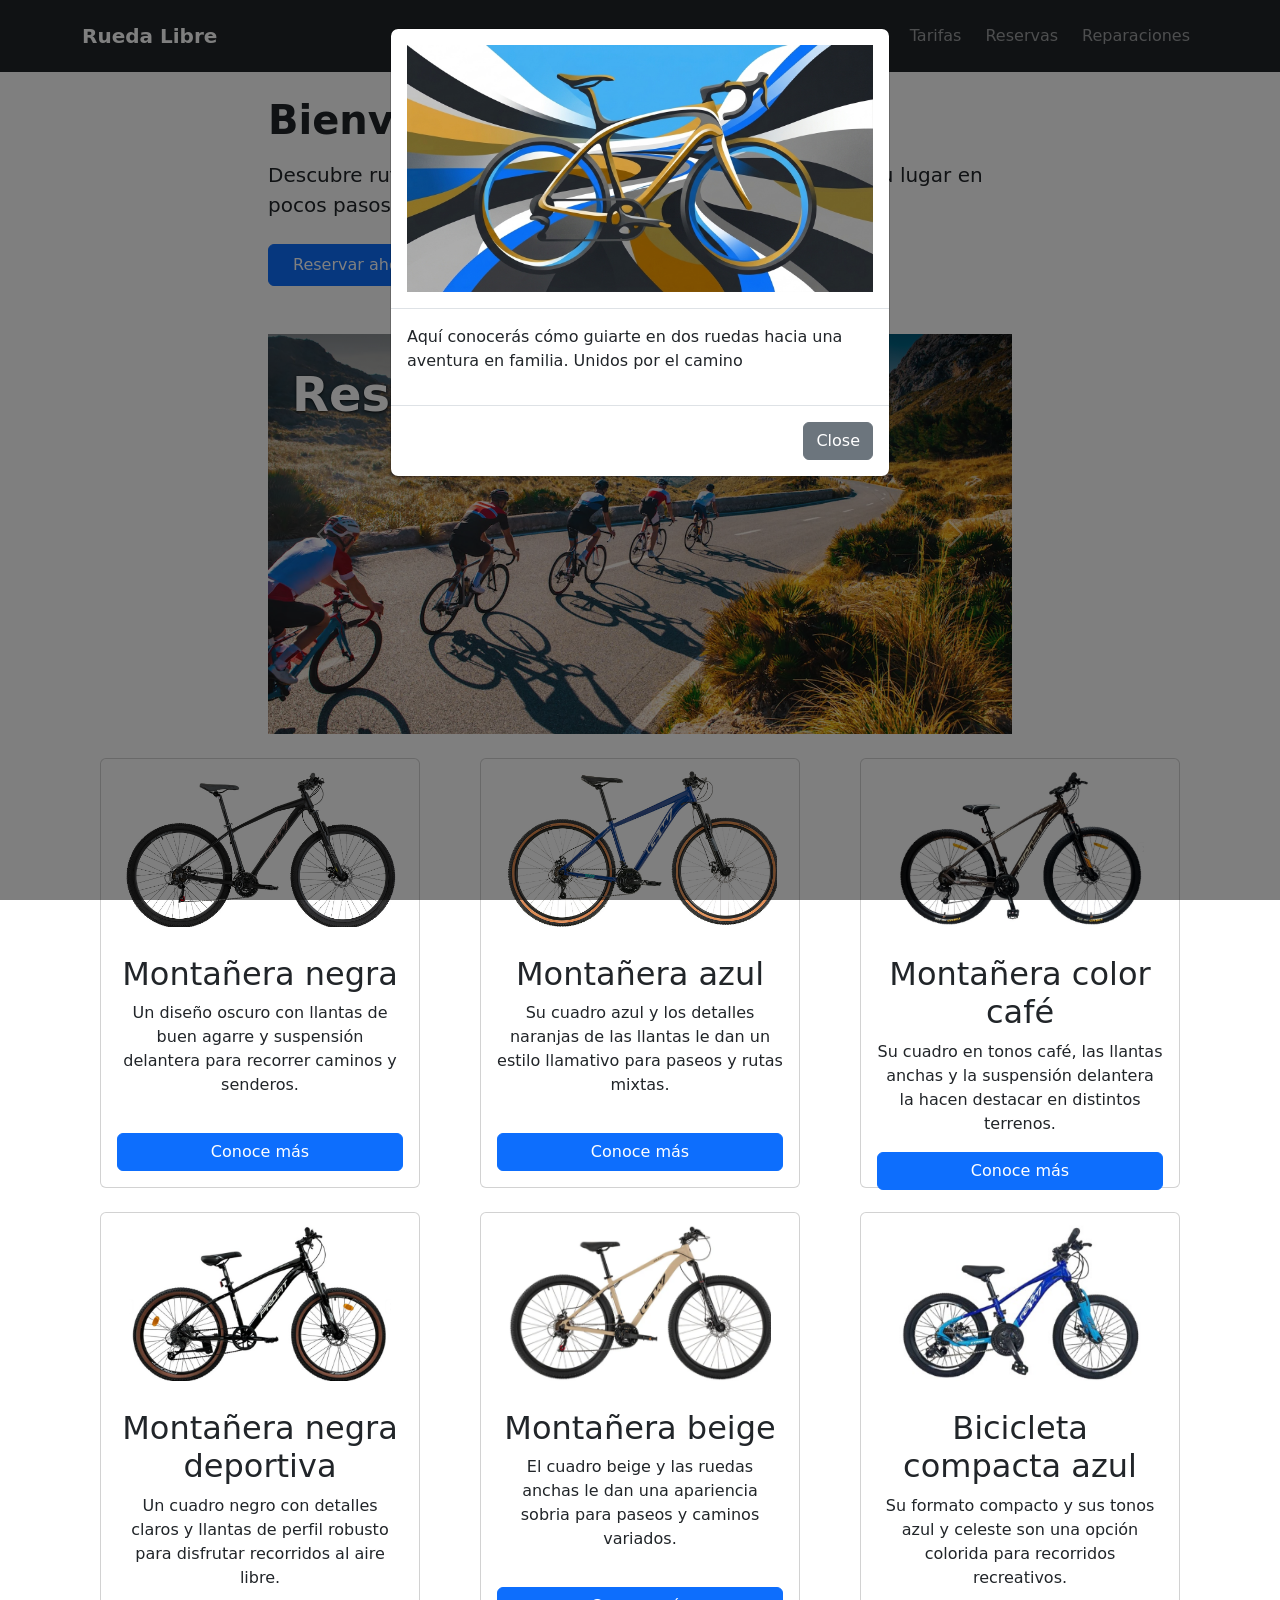
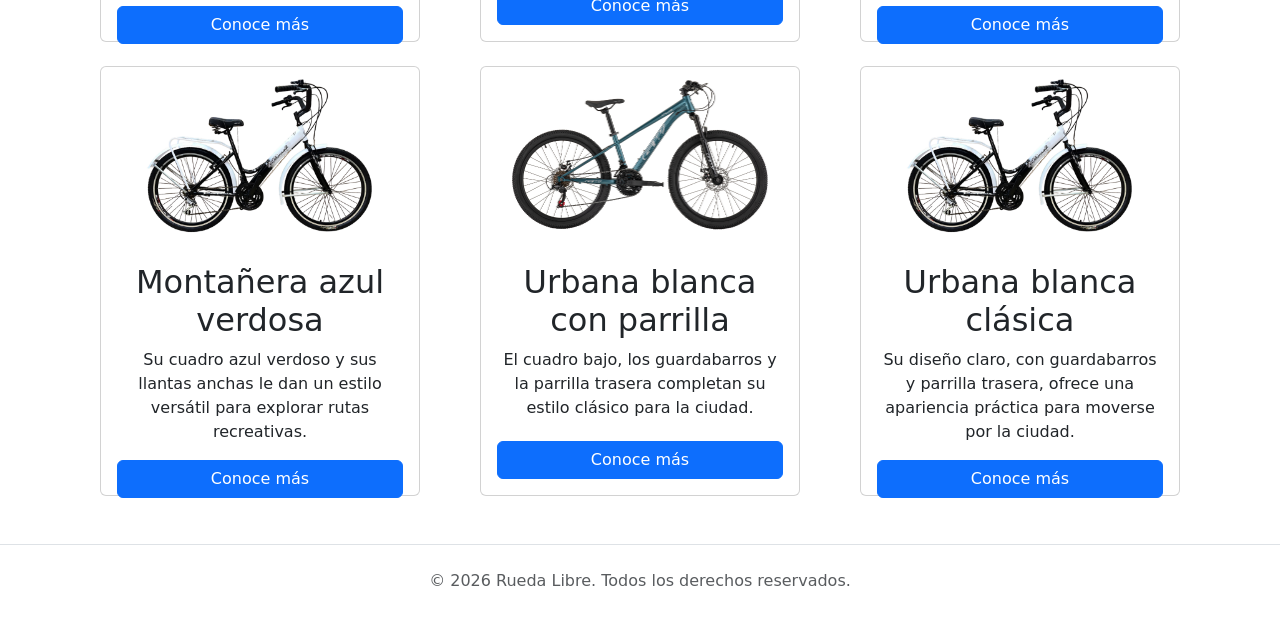
<file: index.html>
<!DOCTYPE html>
<html lang="es">

<head>
  <meta charset="UTF-8">
  <meta name="viewport" content="width=device-width, initial-scale=1.0">
  <title>Rueda Libre - Index</title>
  <link href="https://cdn.jsdelivr.net/npm/bootstrap@5.3.3/dist/css/bootstrap.min.css" rel="stylesheet"
    integrity="sha384-QWTKZyjpPEjISv5WaRU9OFeRpok6YctnYmDr5pNlyT2bRjXh0JMhjY6hW+ALEwIH" crossorigin="anonymous">
  <link href="css/styles.css" rel="stylesheet">
</head>

<body class="bg-white text-dark">
  <!-- Enlace de salto de accesibilidad -->
  <a href="#contenido" class="visually-hidden-focusable position-absolute top-0 start-0 m-2 bg-warning text-dark p-2 rounded text-decoration-none fw-bold">
    Saltar al contenido
  </a>

  <!-- Encabezado y Navegación -->
  <header class="navbar navbar-expand-md navbar-dark bg-dark p-3 sticky-top">
    <div class="container">
      <a href="index.html" class="navbar-brand h2 fw-bold mb-0">Rueda Libre</a>
      <button class="navbar-toggler mobile-menu-toggle d-md-none" type="button" data-mobile-menu-toggle
        aria-controls="site-mobile-menu" aria-expanded="false" aria-label="Alternar menú de navegación">
        <span class="navbar-toggler-icon"></span>
      </button>
      <nav id="site-mobile-menu" class="mobile-menu ms-md-auto" aria-label="Navegación principal" aria-hidden="true" inert>
        <div class="mobile-menu-header">
          <h2 class="h5 mb-0">Menú</h2>
          <button type="button" class="btn-close btn-close-white mobile-menu-close" data-mobile-menu-close aria-label="Cerrar menú"></button>
        </div>
        <ul class="navbar-nav mobile-menu-links gap-md-2">
          <li class="nav-item"><a class="nav-link" href="index.html" aria-current="page">Inicio</a></li>
          <li class="nav-item"><a class="nav-link" href="pages/tarifas.html">Tarifas</a></li>
          <li class="nav-item"><a class="nav-link" href="pages/reservas.html">Reservas</a></li>
          <li class="nav-item"><a class="nav-link" href="pages/reparaciones.html">Reparaciones</a></li>
        </ul>
      </nav>
    </div>
  </header>
  <div id="site-mobile-menu-backdrop" class="mobile-menu-backdrop" aria-hidden="true"></div>

  <!-- Contenido Principal -->
  <main id="contenido" class="container my-4" style="max-width: 768px;">

    <!-- Sección de Bienvenida -->
    <section aria-labelledby="titulo-bienvenida" class="mt-4 mb-5">
      <h1 id="titulo-bienvenida" class="display-6 fw-bold mb-3">Bienvenido a Rueda Libre</h1>
      <p class="lead mb-4">
        Descubre rutas en bicicleta para todos los niveles y reserva tu lugar en pocos pasos.
      </p>
      <a href="pages/reservas.html" class="btn btn-primary px-4 py-2">
        Reservar ahora
      </a>
    </section>

    <!-- Carrucel -->
    <div id="carouselExampleAutoplaying" class="carousel slide carousel-fade" data-bs-ride="carousel">
      <div class="carousel-inner">
        <div class="carousel-item active">
          <a href="pages/reservas.html" class="carousel-link">
            <img src="img/reservas.webp" class="d-block w-100" alt="opcion reservas">
            <span class="carousel-title">Reservas</span>
          </a>
        </div>
        <div class="carousel-item">
          <a href="pages/tarifas.html" class="carousel-link">
            <img src="img/tarifas.webp" class="d-block w-100" alt="opcion tarifas">
            <span class="carousel-title">Tarifas</span>
          </a>
        </div>
        <div class="carousel-item">
          <a href="pages/reparaciones.html" class="carousel-link">
            <img src="img/reparacion-de-bicicletas.webp" class="d-block w-100" alt="opcion reparacion de bicicleta">
            <span class="carousel-title">Reparaciones</span>
          </a>
        </div>
      </div>

      <!-- botones carrucel-->
      <button class="carousel-control-prev" type="button " data-bs-target="#carouselExampleAutoplaying"
        data-bs-slide="prev">
        <span class="carousel-control-prev-icon" aria-hidden="true"></span>
        <span class="visually-hidden">Previous</span>
      </button>
      <button class="carousel-control-next" type="button" data-bs-target="#carouselExampleAutoplaying"
        data-bs-slide="next">
        <span class="carousel-control-next-icon" aria-hidden="true"></span>
        <span class="visually-hidden">Next</span>
      </button>

    </div>

  </main>

  <!--cartas con modelos-->

  <section class="container text-center model-cards" aria-label="Modelos de bicicletas">
    <div class="row row-cols-1 row-cols-md-2 row-cols-lg-3 g-4">
      <div class="col">
        <article class="card model-card">
          <img src="img/modelos/cicla1.webp" class="card-img-top" alt="Bicicleta montañera negra">
          <div class="card-body">
            <h2 class="card-title">Montañera negra</h2>
            <p class="card-text">Un diseño oscuro con llantas de buen agarre y suspensión delantera para recorrer caminos y senderos.</p>
            <button type="button" class="btn btn-primary model-card-button" data-bs-toggle="modal"
              data-bs-target="#modalCicla1">Conoce más</button>
          </div>
        </article>
      </div>
      <div class="col">
        <article class="card model-card">
          <img src="img/modelos/cicla2.webp" class="card-img-top" alt="Bicicleta montañera azul con detalles naranjas">
          <div class="card-body">
            <h2 class="card-title">Montañera azul</h2>
            <p class="card-text">Su cuadro azul y los detalles naranjas de las llantas le dan un estilo llamativo para paseos y rutas mixtas.</p>
            <button type="button" class="btn btn-primary model-card-button" data-bs-toggle="modal"
              data-bs-target="#modalCicla2">Conoce más</button>
          </div>
        </article>
      </div>
      <div class="col">
        <article class="card model-card">
          <img src="img/modelos/cicla3.webp" class="card-img-top" alt="Bicicleta montañera color café">
          <div class="card-body">
            <h2 class="card-title">Montañera color café</h2>
            <p class="card-text">Su cuadro en tonos café, las llantas anchas y la suspensión delantera la hacen destacar en distintos terrenos.</p>
            <button type="button" class="btn btn-primary model-card-button" data-bs-toggle="modal"
              data-bs-target="#modalCicla3">Conoce más</button>
          </div>
        </article>
      </div>
      <div class="col">
        <article class="card model-card">
          <img src="img/modelos/cicla4.webp" class="card-img-top" alt="Bicicleta montañera negra con detalles claros">
          <div class="card-body">
            <h2 class="card-title">Montañera negra deportiva</h2>
            <p class="card-text">Un cuadro negro con detalles claros y llantas de perfil robusto para disfrutar recorridos al aire libre.</p>
            <button type="button" class="btn btn-primary model-card-button" data-bs-toggle="modal"
              data-bs-target="#modalCicla4">Conoce más</button>
          </div>
        </article>
      </div>
      <div class="col">
        <article class="card model-card">
          <img src="img/modelos/cicla5.webp" class="card-img-top" alt="Bicicleta montañera color beige">
          <div class="card-body">
            <h2 class="card-title">Montañera beige</h2>
            <p class="card-text">El cuadro beige y las ruedas anchas le dan una apariencia sobria para paseos y caminos variados.</p>
            <button type="button" class="btn btn-primary model-card-button" data-bs-toggle="modal"
              data-bs-target="#modalCicla5">Conoce más</button>
          </div>
        </article>
      </div>
      <div class="col">
        <article class="card model-card">
          <img src="img/modelos/cicla6.webp" class="card-img-top" alt="Bicicleta compacta azul y celeste">
          <div class="card-body">
            <h2 class="card-title">Bicicleta compacta azul</h2>
            <p class="card-text">Su formato compacto y sus tonos azul y celeste son una opción colorida para recorridos recreativos.</p>
            <button type="button" class="btn btn-primary model-card-button" data-bs-toggle="modal"
              data-bs-target="#modalCicla6">Conoce más</button>
          </div>
        </article>
      </div>
      <div class="col">
        <article class="card model-card">
          <img src="img/modelos/cicla7.webp" class="card-img-top" alt="Bicicleta montañera azul verdosa">
          <div class="card-body">
            <h2 class="card-title">Montañera azul verdosa</h2>
            <p class="card-text">Su cuadro azul verdoso y sus llantas anchas le dan un estilo versátil para explorar rutas recreativas.</p>
            <button type="button" class="btn btn-primary model-card-button" data-bs-toggle="modal"
              data-bs-target="#modalCicla7">Conoce más</button>
          </div>
        </article>
      </div>
      <div class="col">
        <article class="card model-card">
          <img src="img/modelos/cicla8.webp" class="card-img-top" alt="Bicicleta urbana blanca con parrilla trasera">
          <div class="card-body">
            <h2 class="card-title">Urbana blanca con parrilla</h2>
            <p class="card-text">El cuadro bajo, los guardabarros y la parrilla trasera completan su estilo clásico para la ciudad.</p>
            <button type="button" class="btn btn-primary model-card-button" data-bs-toggle="modal"
              data-bs-target="#modalCicla8">Conoce más</button>
          </div>
        </article>
      </div>
      <div class="col">
        <article class="card model-card">
          <img src="img/modelos/cicla9.webp" class="card-img-top" alt="Bicicleta urbana blanca con guardabarros">
          <div class="card-body">
            <h2 class="card-title">Urbana blanca clásica</h2>
            <p class="card-text">Su diseño claro, con guardabarros y parrilla trasera, ofrece una apariencia práctica para moverse por la ciudad.</p>
            <button type="button" class="btn btn-primary model-card-button" data-bs-toggle="modal"
              data-bs-target="#modalCicla9">Conoce más</button>
          </div>
        </article>
      </div>
    </div>
  </section>

  <div class="modal fade" id="modalCicla1" tabindex="-1" aria-labelledby="modalCicla1Label" aria-hidden="true">
    <div class="modal-dialog modal-dialog-centered modal-lg">
      <div class="modal-content">
        <div class="modal-header">
          <h2 class="modal-title fs-5" id="modalCicla1Label">Montañera negra</h2>
          <button type="button" class="btn-close" data-bs-dismiss="modal" aria-label="Cerrar"></button>
        </div>
        <div class="modal-body">
          <div class="row g-3 align-items-center">
            <div class="col-md-6"><img src="img/modelos/cicla1.webp" class="img-fluid rounded" alt="Bicicleta montañera negra"></div>
            <div class="col-md-6">
              <p>Una bicicleta de estilo montañero con suspensión delantera y llantas anchas, pensada para alternar entre la ciudad y caminos sin pavimentar.</p>
              <ul class="list-group list-group-flush">
                <li class="list-group-item"><strong>Terreno sugerido:</strong> caminos compactos y trochas suaves</li>
                <li class="list-group-item"><strong>Altura del marco:</strong> 17 in aprox.</li>
                <li class="list-group-item"><strong>Estatura recomendada:</strong> 1,65 a 1,80 m aprox.</li>
                <li class="list-group-item"><strong>Medida de ruedas:</strong> 29 in aprox.</li>
              </ul>
            </div>
          </div>
        </div>
        <div class="modal-footer border-top-0"><a href="pages/reservas.html" class="btn btn-primary">Reservar</a></div>
      </div>
    </div>
  </div>

  <div class="modal fade" id="modalCicla2" tabindex="-1" aria-labelledby="modalCicla2Label" aria-hidden="true">
    <div class="modal-dialog modal-dialog-centered modal-lg">
      <div class="modal-content">
        <div class="modal-header">
          <h2 class="modal-title fs-5" id="modalCicla2Label">Montañera azul</h2>
          <button type="button" class="btn-close" data-bs-dismiss="modal" aria-label="Cerrar"></button>
        </div>
        <div class="modal-body">
          <div class="row g-3 align-items-center">
            <div class="col-md-6"><img src="img/modelos/cicla2.webp" class="img-fluid rounded" alt="Bicicleta montañera azul con detalles naranjas"></div>
            <div class="col-md-6">
              <p>Su suspensión delantera y las llantas con detalles naranjas le dan un perfil versátil para recorridos recreativos y caminos de tierra compacta.</p>
              <ul class="list-group list-group-flush">
                <li class="list-group-item"><strong>Terreno sugerido:</strong> ciudad, ciclovías y caminos compactos</li>
                <li class="list-group-item"><strong>Altura del marco:</strong> 17 in aprox.</li>
                <li class="list-group-item"><strong>Estatura recomendada:</strong> 1,65 a 1,80 m aprox.</li>
                <li class="list-group-item"><strong>Medida de ruedas:</strong> 29 in aprox.</li>
              </ul>
            </div>
          </div>
        </div>
        <div class="modal-footer border-top-0"><a href="pages/reservas.html" class="btn btn-primary">Reservar</a></div>
      </div>
    </div>
  </div>

  <div class="modal fade" id="modalCicla3" tabindex="-1" aria-labelledby="modalCicla3Label" aria-hidden="true">
    <div class="modal-dialog modal-dialog-centered modal-lg">
      <div class="modal-content">
        <div class="modal-header">
          <h2 class="modal-title fs-5" id="modalCicla3Label">Montañera color café</h2>
          <button type="button" class="btn-close" data-bs-dismiss="modal" aria-label="Cerrar"></button>
        </div>
        <div class="modal-body">
          <div class="row g-3 align-items-center">
            <div class="col-md-6"><img src="img/modelos/cicla3.webp" class="img-fluid rounded" alt="Bicicleta montañera color café"></div>
            <div class="col-md-6">
              <p>Con llantas anchas y suspensión delantera, este modelo ofrece una opción cómoda para paseos y rutas recreativas con tramos de tierra.</p>
              <ul class="list-group list-group-flush">
                <li class="list-group-item"><strong>Terreno sugerido:</strong> caminos compactos y trochas moderadas</li>
                <li class="list-group-item"><strong>Altura del marco:</strong> 17 in aprox.</li>
                <li class="list-group-item"><strong>Estatura recomendada:</strong> 1,65 a 1,80 m aprox.</li>
                <li class="list-group-item"><strong>Medida de ruedas:</strong> 29 in aprox.</li>
              </ul>
            </div>
          </div>
        </div>
        <div class="modal-footer border-top-0"><a href="pages/reservas.html" class="btn btn-primary">Reservar</a></div>
      </div>
    </div>
  </div>

  <div class="modal fade" id="modalCicla4" tabindex="-1" aria-labelledby="modalCicla4Label" aria-hidden="true">
    <div class="modal-dialog modal-dialog-centered modal-lg">
      <div class="modal-content">
        <div class="modal-header">
          <h2 class="modal-title fs-5" id="modalCicla4Label">Montañera negra deportiva</h2>
          <button type="button" class="btn-close" data-bs-dismiss="modal" aria-label="Cerrar"></button>
        </div>
        <div class="modal-body">
          <div class="row g-3 align-items-center">
            <div class="col-md-6"><img src="img/modelos/cicla4.webp" class="img-fluid rounded" alt="Bicicleta montañera negra con detalles claros"></div>
            <div class="col-md-6">
              <p>Su cuadro deportivo y sus neumáticos de perfil robusto la hacen adecuada para paseos en ciudad y caminos rurales sencillos.</p>
              <ul class="list-group list-group-flush">
                <li class="list-group-item"><strong>Terreno sugerido:</strong> ciudad y caminos de tierra compacta</li>
                <li class="list-group-item"><strong>Altura del marco:</strong> 17 in aprox.</li>
                <li class="list-group-item"><strong>Estatura recomendada:</strong> 1,65 a 1,80 m aprox.</li>
                <li class="list-group-item"><strong>Medida de ruedas:</strong> 29 in aprox.</li>
              </ul>
            </div>
          </div>
        </div>
        <div class="modal-footer border-top-0"><a href="pages/reservas.html" class="btn btn-primary">Reservar</a></div>
      </div>
    </div>
  </div>

  <div class="modal fade" id="modalCicla5" tabindex="-1" aria-labelledby="modalCicla5Label" aria-hidden="true">
    <div class="modal-dialog modal-dialog-centered modal-lg">
      <div class="modal-content">
        <div class="modal-header">
          <h2 class="modal-title fs-5" id="modalCicla5Label">Montañera beige</h2>
          <button type="button" class="btn-close" data-bs-dismiss="modal" aria-label="Cerrar"></button>
        </div>
        <div class="modal-body">
          <div class="row g-3 align-items-center">
            <div class="col-md-6"><img src="img/modelos/cicla5.webp" class="img-fluid rounded" alt="Bicicleta montañera color beige"></div>
            <div class="col-md-6">
              <p>Las ruedas anchas y la suspensión delantera acompañan su diseño sobrio, pensado para paseos y caminos variados de dificultad moderada.</p>
              <ul class="list-group list-group-flush">
                <li class="list-group-item"><strong>Terreno sugerido:</strong> caminos compactos y rutas recreativas</li>
                <li class="list-group-item"><strong>Altura del marco:</strong> 17 in aprox.</li>
                <li class="list-group-item"><strong>Estatura recomendada:</strong> 1,65 a 1,80 m aprox.</li>
                <li class="list-group-item"><strong>Medida de ruedas:</strong> 29 in aprox.</li>
              </ul>
            </div>
          </div>
        </div>
        <div class="modal-footer border-top-0"><a href="pages/reservas.html" class="btn btn-primary">Reservar</a></div>
      </div>
    </div>
  </div>

  <div class="modal fade" id="modalCicla6" tabindex="-1" aria-labelledby="modalCicla6Label" aria-hidden="true">
    <div class="modal-dialog modal-dialog-centered modal-lg">
      <div class="modal-content">
        <div class="modal-header">
          <h2 class="modal-title fs-5" id="modalCicla6Label">Bicicleta compacta azul</h2>
          <button type="button" class="btn-close" data-bs-dismiss="modal" aria-label="Cerrar"></button>
        </div>
        <div class="modal-body">
          <div class="row g-3 align-items-center">
            <div class="col-md-6"><img src="img/modelos/cicla6.webp" class="img-fluid rounded" alt="Bicicleta compacta azul y celeste"></div>
            <div class="col-md-6">
              <p>Su tamaño compacto y su diseño colorido la convierten en una alternativa para paseos cortos y recorridos recreativos en superficies lisas.</p>
              <ul class="list-group list-group-flush">
                <li class="list-group-item"><strong>Terreno sugerido:</strong> calles pavimentadas y ciclovías</li>
                <li class="list-group-item"><strong>Altura del marco:</strong> 12 in aprox.</li>
                <li class="list-group-item"><strong>Estatura recomendada:</strong> 1,25 a 1,50 m aprox.</li>
                <li class="list-group-item"><strong>Medida de ruedas:</strong> 20 in aprox.</li>
              </ul>
            </div>
          </div>
        </div>
        <div class="modal-footer border-top-0"><a href="pages/reservas.html" class="btn btn-primary">Reservar</a></div>
      </div>
    </div>
  </div>

  <div class="modal fade" id="modalCicla7" tabindex="-1" aria-labelledby="modalCicla7Label" aria-hidden="true">
    <div class="modal-dialog modal-dialog-centered modal-lg">
      <div class="modal-content">
        <div class="modal-header">
          <h2 class="modal-title fs-5" id="modalCicla7Label">Montañera azul verdosa</h2>
          <button type="button" class="btn-close" data-bs-dismiss="modal" aria-label="Cerrar"></button>
        </div>
        <div class="modal-body">
          <div class="row g-3 align-items-center">
            <div class="col-md-6"><img src="img/modelos/cicla7.webp" class="img-fluid rounded" alt="Bicicleta montañera azul verdosa"></div>
            <div class="col-md-6">
              <p>Su cuadro ligero a la vista, suspensión delantera y llantas anchas ofrecen una opción versátil para rodadas recreativas.</p>
              <ul class="list-group list-group-flush">
                <li class="list-group-item"><strong>Terreno sugerido:</strong> caminos compactos y rutas recreativas</li>
                <li class="list-group-item"><strong>Altura del marco:</strong> 17 in aprox.</li>
                <li class="list-group-item"><strong>Estatura recomendada:</strong> 1,65 a 1,80 m aprox.</li>
                <li class="list-group-item"><strong>Medida de ruedas:</strong> 29 in aprox.</li>
              </ul>
            </div>
          </div>
        </div>
        <div class="modal-footer border-top-0"><a href="pages/reservas.html" class="btn btn-primary">Reservar</a></div>
      </div>
    </div>
  </div>

  <div class="modal fade" id="modalCicla8" tabindex="-1" aria-labelledby="modalCicla8Label" aria-hidden="true">
    <div class="modal-dialog modal-dialog-centered modal-lg">
      <div class="modal-content">
        <div class="modal-header">
          <h2 class="modal-title fs-5" id="modalCicla8Label">Urbana blanca con parrilla</h2>
          <button type="button" class="btn-close" data-bs-dismiss="modal" aria-label="Cerrar"></button>
        </div>
        <div class="modal-body">
          <div class="row g-3 align-items-center">
            <div class="col-md-6"><img src="img/modelos/cicla8.webp" class="img-fluid rounded" alt="Bicicleta urbana blanca con parrilla trasera"></div>
            <div class="col-md-6">
              <p>El cuadro bajo facilita subir y bajar; los guardabarros y la parrilla trasera complementan su configuración para desplazamientos diarios.</p>
              <ul class="list-group list-group-flush">
                <li class="list-group-item"><strong>Terreno sugerido:</strong> calles pavimentadas y ciclovías</li>
                <li class="list-group-item"><strong>Altura del marco:</strong> 16 in aprox.</li>
                <li class="list-group-item"><strong>Estatura recomendada:</strong> 1,55 a 1,75 m aprox.</li>
                <li class="list-group-item"><strong>Medida de ruedas:</strong> 26 in aprox.</li>
              </ul>
            </div>
          </div>
        </div>
        <div class="modal-footer border-top-0"><a href="pages/reservas.html" class="btn btn-primary">Reservar</a></div>
      </div>
    </div>
  </div>

  <div class="modal fade" id="modalCicla9" tabindex="-1" aria-labelledby="modalCicla9Label" aria-hidden="true">
    <div class="modal-dialog modal-dialog-centered modal-lg">
      <div class="modal-content">
        <div class="modal-header">
          <h2 class="modal-title fs-5" id="modalCicla9Label">Urbana blanca clásica</h2>
          <button type="button" class="btn-close" data-bs-dismiss="modal" aria-label="Cerrar"></button>
        </div>
        <div class="modal-body">
          <div class="row g-3 align-items-center">
            <div class="col-md-6"><img src="img/modelos/cicla9.webp" class="img-fluid rounded" alt="Bicicleta urbana blanca con guardabarros"></div>
            <div class="col-md-6">
              <p>Una bicicleta de estilo clásico con cuadro bajo, guardabarros y parrilla, apropiada para recorridos urbanos tranquilos.</p>
              <ul class="list-group list-group-flush">
                <li class="list-group-item"><strong>Terreno sugerido:</strong> calles pavimentadas y ciclovías</li>
                <li class="list-group-item"><strong>Altura del marco:</strong> 16 in aprox.</li>
                <li class="list-group-item"><strong>Estatura recomendada:</strong> 1,55 a 1,75 m aprox.</li>
                <li class="list-group-item"><strong>Medida de ruedas:</strong> 26 in aprox.</li>
              </ul>
            </div>
          </div>
        </div>
        <div class="modal-footer border-top-0"><a href="pages/reservas.html" class="btn btn-primary">Reservar</a></div>
      </div>
    </div>
  </div>

  <!-- Modal con Paleta -->
  <div class="modal" id="modal" tabindex="-1">
    <div class="modal-dialog">
      <div class="modal-content">
        <div class="modal-header">
          <img src="img/abstractruedalibre.webp" alt="rueda-libre-abstracta" class="img-fluid">
        </div>
        <div class="modal-body">
          <p>Aquí conocerás cómo guiarte en dos ruedas hacia una aventura en familia. Unidos por el camino</p>
        </div>
        <div class="modal-footer">
          <button type="button" class="btn btn-secondary" data-bs-dismiss="modal">Close</button>
        </div>
      </div>
    </div>
  </div>

    <!-- Pie de página -->
  <footer class="text-center p-4 mt-5 text-muted border-top">
    <p class="mb-0">&copy; 2026 Rueda Libre. Todos los derechos reservados.</p>
  </footer>

  <!-- Bootstrap 5 JS Bundle -->
  <script src="https://cdn.jsdelivr.net/npm/bootstrap@5.3.3/dist/js/bootstrap.bundle.min.js"
    integrity="sha384-YvpcrYf0tY3lHB60NNkmXc5s9fDVZLESaAA55NDzOxhy9GkcIdslK1eN7N6jIeHz"
    crossorigin="anonymous"></script>
  <script src="javascript/app.js"></script>
  <script src="javascript/mobile-menu.js"></script>
</body>

</html>
</file>
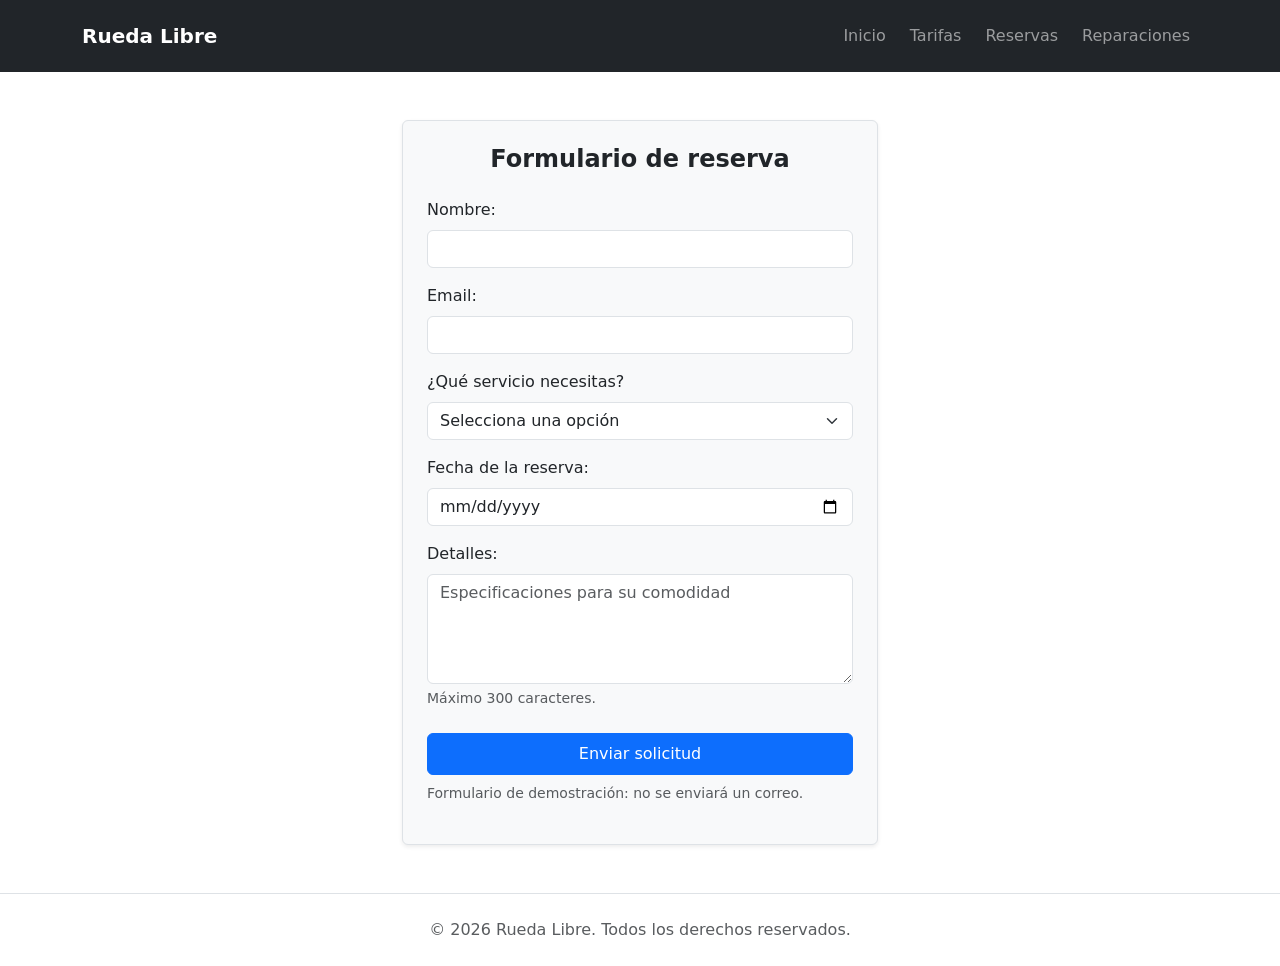
<file: pages/reservas.html>
<!DOCTYPE html>
<html lang="es">
<head>
  <meta charset="UTF-8">
  <meta name="viewport" content="width=device-width, initial-scale=1.0">
  <meta name="description" content="Reserva tu experiencia con Rueda Libre.">
  <title>Reservas | Rueda Libre</title>
  <!-- Bootstrap 5 CSS -->
  <link href="https://cdn.jsdelivr.net/npm/bootstrap@5.3.3/dist/css/bootstrap.min.css" rel="stylesheet" integrity="sha384-QWTKZyjpPEjISv5WaRU9OFeRpok6YctnYmDr5pNlyT2bRjXh0JMhjY6hW+ALEwIH" crossorigin="anonymous">
  <link href="../css/styles.css" rel="stylesheet">
</head>

<body class="bg-white text-dark">
  <!-- Enlace de salto de accesibilidad -->
  <a href="#contenido" class="visually-hidden-focusable position-absolute top-0 start-0 m-2 bg-warning text-dark p-2 rounded text-decoration-none fw-bold">
    Saltar al contenido
  </a>

  <!-- Encabezado y Navegación -->
  <header class="navbar navbar-expand-md navbar-dark bg-dark p-3 sticky-top">
    <div class="container">
      <a href="../index.html" class="navbar-brand h2 fw-bold mb-0">Rueda Libre</a>
      <button class="navbar-toggler mobile-menu-toggle d-md-none" type="button" data-mobile-menu-toggle
        aria-controls="site-mobile-menu" aria-expanded="false" aria-label="Alternar menú de navegación">
        <span class="navbar-toggler-icon"></span>
      </button>
      <nav id="site-mobile-menu" class="mobile-menu ms-md-auto" aria-label="Navegación principal" aria-hidden="true" inert>
        <div class="mobile-menu-header">
          <h2 class="h5 mb-0">Menú</h2>
          <button type="button" class="btn-close btn-close-white mobile-menu-close" data-mobile-menu-close aria-label="Cerrar menú"></button>
        </div>
        <ul class="navbar-nav mobile-menu-links gap-md-2">
          <li class="nav-item"><a class="nav-link" href="../index.html">Inicio</a></li>
          <li class="nav-item"><a class="nav-link" href="tarifas.html">Tarifas</a></li>
          <li class="nav-item"><a class="nav-link" href="reservas.html" aria-current="page">Reservas</a></li>
          <li class="nav-item"><a class="nav-link" href="reparaciones.html">Reparaciones</a></li>
        </ul>
      </nav>
    </div>
  </header>
  <div id="site-mobile-menu-backdrop" class="mobile-menu-backdrop" aria-hidden="true"></div>

  <!-- Contenido Principal -->
  <main id="contenido" class="container my-5" style="max-width: 500px;">
    
    <!-- Formulario de Reserva -->
    <form id="form-reserva" action="#" method="post" class="bg-light p-4 rounded shadow-sm border">
      <h2 class="h4 fw-semibold mb-4 text-center">Formulario de reserva</h2>

      <div class="mb-3">
        <label for="nombre" class="form-label">Nombre:</label>
        <input type="text" id="nombre" name="nombre"
               required minlength="3" autocomplete="name"
               class="form-control">
      </div>

      <div class="mb-3">
        <label for="email" class="form-label">Email:</label>
        <input type="email" id="email" name="email"
               required autocomplete="email"
               class="form-control">
      </div>

      <div class="mb-3">
        <label for="tipo-servicio" class="form-label">¿Qué servicio necesitas?</label>
        <select id="tipo-servicio" name="tipo_servicio" required class="form-select">
          <option value="" selected disabled>Selecciona una opción</option>
          <option value="reparacion">Reparación</option>
          <option value="ruta">Ruta</option>
        </select>
      </div>

      <div class="mb-3">
        <label for="fecha" class="form-label">Fecha de la reserva:</label>
        <input type="date" id="fecha" name="fecha" required
               class="form-control">
      </div>

      <div class="mb-3">
        <label for="mensaje" class="form-label">Detalles:</label>
        <textarea id="mensaje" name="mensaje" rows="4" maxlength="300"
                  aria-describedby="ayuda-mensaje"
                  class="form-control"
                  placeholder="Especificaciones para su comodidad"></textarea>
        <div id="ayuda-mensaje" class="form-text">Máximo 300 caracteres.</div>
      </div>

      <div class="d-grid mt-4">
        <button type="submit" class="btn btn-primary py-2">
          Enviar solicitud
        </button>
        <p class="form-text mt-2">Formulario de demostración: no se enviará un correo.</p>
      </div>
    </form>

  </main>

  <!-- Pie de página -->
  <footer class="text-center p-4 mt-5 text-muted border-top">
    <p class="mb-0">&copy; 2026 Rueda Libre. Todos los derechos reservados.</p>
  </footer>

  <!-- Bootstrap 5 JS Bundle -->
  <script src="https://cdn.jsdelivr.net/npm/bootstrap@5.3.3/dist/js/bootstrap.bundle.min.js" integrity="sha384-YvpcrYf0tY3lHB60NNkmXc5s9fDVZLESaAA55NDzOxhy9GkcIdslK1eN7N6jIeHz" crossorigin="anonymous"></script>
  <script src="../javascript/reservas.js"></script>
  <script src="../javascript/mobile-menu.js"></script>
</body>
</html>
</file>
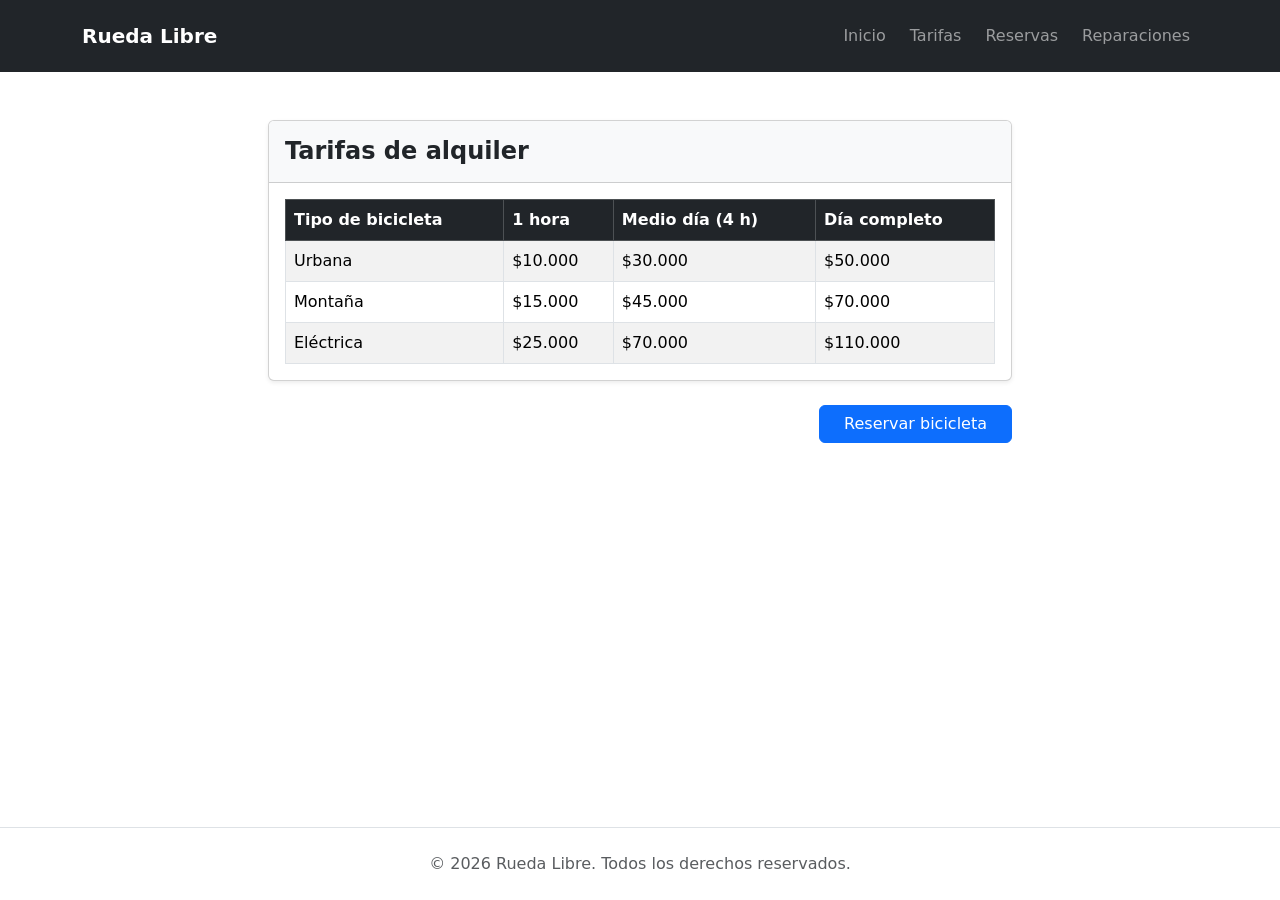
<file: pages/tarifas.html>
<!DOCTYPE html>
<html lang="es">

<head>
  <meta charset="UTF-8">
  <meta name="viewport" content="width=device-width, initial-scale=1.0">
  <meta name="description" content="Consulta nuestras tarifas de alquiler de bicicletas en Rueda Libre.">
  <title>Tarifas | Rueda Libre</title>
  <!-- Bootstrap 5 CSS -->
  <link href="https://cdn.jsdelivr.net/npm/bootstrap@5.3.3/dist/css/bootstrap.min.css" rel="stylesheet"
    integrity="sha384-QWTKZyjpPEjISv5WaRU9OFeRpok6YctnYmDr5pNlyT2bRjXh0JMhjY6hW+ALEwIH" crossorigin="anonymous">
  <!-- Tu hoja de estilos personalizada -->
  <link href="../css/styles.css" rel="stylesheet">
</head>

<body class="bg-white text-dark d-flex flex-column min-vh-100">
  <!-- Enlace de salto de accesibilidad -->
  <a href="#contenido"
    class="visually-hidden-focusable position-absolute top-0 start-0 m-2 bg-warning text-dark p-2 rounded text-decoration-none fw-bold">
    Saltar al contenido
  </a>

  <!-- Encabezado y Navegación -->
  <header class="navbar navbar-expand-md navbar-dark bg-dark p-3 sticky-top">
    <div class="container">
      <a href="../index.html" class="navbar-brand h2 fw-bold mb-0">Rueda Libre</a>
      <button class="navbar-toggler mobile-menu-toggle d-md-none" type="button" data-mobile-menu-toggle
        aria-controls="site-mobile-menu" aria-expanded="false" aria-label="Alternar menú de navegación">
        <span class="navbar-toggler-icon"></span>
      </button>
      <nav id="site-mobile-menu" class="mobile-menu ms-md-auto" aria-label="Navegación principal" aria-hidden="true" inert>
        <div class="mobile-menu-header">
          <h2 class="h5 mb-0">Menú</h2>
          <button type="button" class="btn-close btn-close-white mobile-menu-close" data-mobile-menu-close aria-label="Cerrar menú"></button>
        </div>
        <ul class="navbar-nav mobile-menu-links gap-md-2">
          <li class="nav-item"><a class="nav-link" href="../index.html">Inicio</a></li>
          <li class="nav-item"><a class="nav-link" href="tarifas.html" aria-current="page">Tarifas</a></li>
          <li class="nav-item"><a class="nav-link" href="reservas.html">Reservas</a></li>
          <li class="nav-item"><a class="nav-link" href="reparaciones.html">Reparaciones</a></li>
        </ul>
      </nav>
    </div>
  </header>
  <div id="site-mobile-menu-backdrop" class="mobile-menu-backdrop" aria-hidden="true"></div>
  <!-- Contenido Principal -->
  <main id="contenido" class="container my-5 flex-grow-1" style="max-width: 768px;">
    <section aria-labelledby="titulo-tarifas" class="card shadow-sm">
      <div class="card-header bg-light py-3">
        <h2 id="titulo-tarifas" class="h4 fw-semibold mb-0">Tarifas de alquiler</h2>
      </div>
      <div class="card-body">
        <div class="table-responsive">
          <table class="table table-bordered table-striped table-hover align-middle mb-0">
            <thead class="table-dark">
              <tr>
                <th scope="col">Tipo de bicicleta</th>
                <th scope="col">1 hora</th>
                <th scope="col">Medio día (4 h)</th>
                <th scope="col">Día completo</th>
              </tr>
            </thead>
            <tbody>
              <tr>
                <td class="fw-medium">Urbana</td>
                <td>$10.000</td>
                <td>$30.000</td>
                <td>$50.000</td>
              </tr>
              <tr>
                <td class="fw-medium">Montaña</td>
                <td>$15.000</td>
                <td>$45.000</td>
                <td>$70.000</td>
              </tr>
              <tr>
                <td class="fw-medium">Eléctrica</td>
                <td>$25.000</td>
                <td>$70.000</td>
                <td>$110.000</td>
              </tr>
            </tbody>
          </table>
        </div>
      </div>
    </section>

    <div class="mt-4 text-end">
      <a href="reservas.html" class="btn btn-primary px-4">Reservar bicicleta</a>
    </div>
  </main>

  <!-- Pie de página -->
  <footer class="text-center p-4 mt-5 text-muted border-top">
    <p class="mb-0">&copy; 2026 Rueda Libre. Todos los derechos reservados.</p>
  </footer>

  <!-- Bootstrap 5 JS Bundle -->
  <script src="https://cdn.jsdelivr.net/npm/bootstrap@5.3.3/dist/js/bootstrap.bundle.min.js"
    integrity="sha384-YvpcrYf0tY3lHB60NNkmXc5s9fDVZLESaAA55NDzOxhy9GkcIdslK1eN7N6jIeHz"
    crossorigin="anonymous"></script>
  <script src="../javascript/mobile-menu.js"></script>
</body>

</html>
</file>
<file: css/styles.css>
/*Modificaicon carrucel*/

.mobile-menu {
  bottom: 0;
  height: 100vh;
  height: 100dvh;
  position: fixed;
  right: 0;
  top: 0;
  z-index: 1050;
  display: flex;
  width: max-content;
  min-width: min(15rem, calc(100vw - 2rem));
  max-width: calc(100vw - 2rem);
  flex-direction: column;
  gap: 1rem;
  overflow-y: auto;
  padding: 1rem;
  border-radius: 0.5rem 0 0 0.5rem;
  background: #212529;
  box-shadow: 0 0.5rem 1rem rgba(0, 0, 0, 0.25);
  color: #fff;
  opacity: 0;
  pointer-events: none;
  transform: translateX(100%);
  transition: transform 0.2s ease-in-out, opacity 0.2s ease-in-out, visibility 0.2s ease-in-out;
  visibility: hidden;
}

.mobile-menu.is-open {
  opacity: 1;
  pointer-events: auto;
  transform: translateX(0);
  visibility: visible;
}

.mobile-menu-header {
  align-items: center;
  display: flex;
  justify-content: space-between;
}

.mobile-menu-links {
  display: flex;
  flex-direction: column;
  gap: 0.5rem;
  list-style: none;
  margin: 0;
  padding: 0;
}

.mobile-menu-backdrop {
  background: rgba(0, 0, 0, 0.3);
  inset: 0;
  opacity: 0;
  pointer-events: none;
  position: fixed;
  transition: opacity 0.2s ease-in-out, visibility 0.2s ease-in-out;
  visibility: hidden;
  z-index: 1010;
}

.mobile-menu-backdrop.is-open {
  opacity: 1;
  pointer-events: auto;
  visibility: visible;
}

body.mobile-menu-open {
  overflow: hidden;
}

@media (min-width: 768px) {
  .mobile-menu-toggle,
  .mobile-menu-header,
  .mobile-menu-backdrop {
    display: none !important;
  }

  .mobile-menu {
    background: transparent;
    bottom: auto;
    height: auto;
    box-shadow: none;
    flex-direction: row;
    gap: 0;
    max-height: none;
    max-width: none;
    min-width: 0;
    opacity: 1;
    overflow: visible;
    padding: 0;
    pointer-events: auto;
    position: static;
    right: auto;
    top: auto;
    transform: none;
    transition: none;
    visibility: visible;
    width: auto;
    border-radius: 0;
  }

  .mobile-menu-links {
    align-items: center;
    flex-direction: row;
  }
}

#carouselExampleAutoplaying.carousel-fade .carousel-item {
  transition: opacity 1.5s ease-in-out;
}

#carouselExampleAutoplaying .carousel-link {
  display: block;
  position: relative;
  color: #fff;
}

#carouselExampleAutoplaying .carousel-link::before {
  position: absolute;
  inset: 0 0 auto;
  height: 45%;
  background: linear-gradient(rgba(0, 0, 0, 0.4), rgba(0, 0, 0, 0.15) 55%, transparent);
  content: "";
  pointer-events: none;
}

#carouselExampleAutoplaying .carousel-title {
  position: absolute;
  inset: 0 auto auto 0;
  padding: 1.5rem;
  color: #fff;
  font-size: clamp(2rem, 5vw, 3rem);
  font-weight: 700;
  text-align: left;
  z-index: 1;
  text-shadow: 0 1px 3px rgba(0, 0, 0, 0.8);
}

/* Mismo tamaño para todas las imágenes sin deformarlas */
#carouselExampleAutoplaying .carousel-item img {
  height: 400px;
  width: 100%;
  object-fit: cover;
  object-position: center;
}

/* Ajuste de altura para pantallas de celular */
@media (max-width: 768px) {
  #carouselExampleAutoplaying .carousel-item img {
    height: 250px;
  }
}

.model-card {
  width: 100%;
  max-width: 320px;
  height: 430px;
  margin-inline: auto;
}

.model-card .card-img-top {
  height: 180px;
  padding: 0.75rem;
  object-fit: contain;
}

.model-card .card-body {
  display: flex;
  flex-direction: column;
}

.model-card .card-text {
  flex-grow: 1;
}

.model-card-button {
  margin-top: auto;
  transition: transform 0.2s ease, box-shadow 0.2s ease;
}

.model-card-button:hover {
  transform: translateY(-2px);
  box-shadow: 0 0.35rem 0.75rem rgba(13, 110, 253, 0.3);
}
</file>
